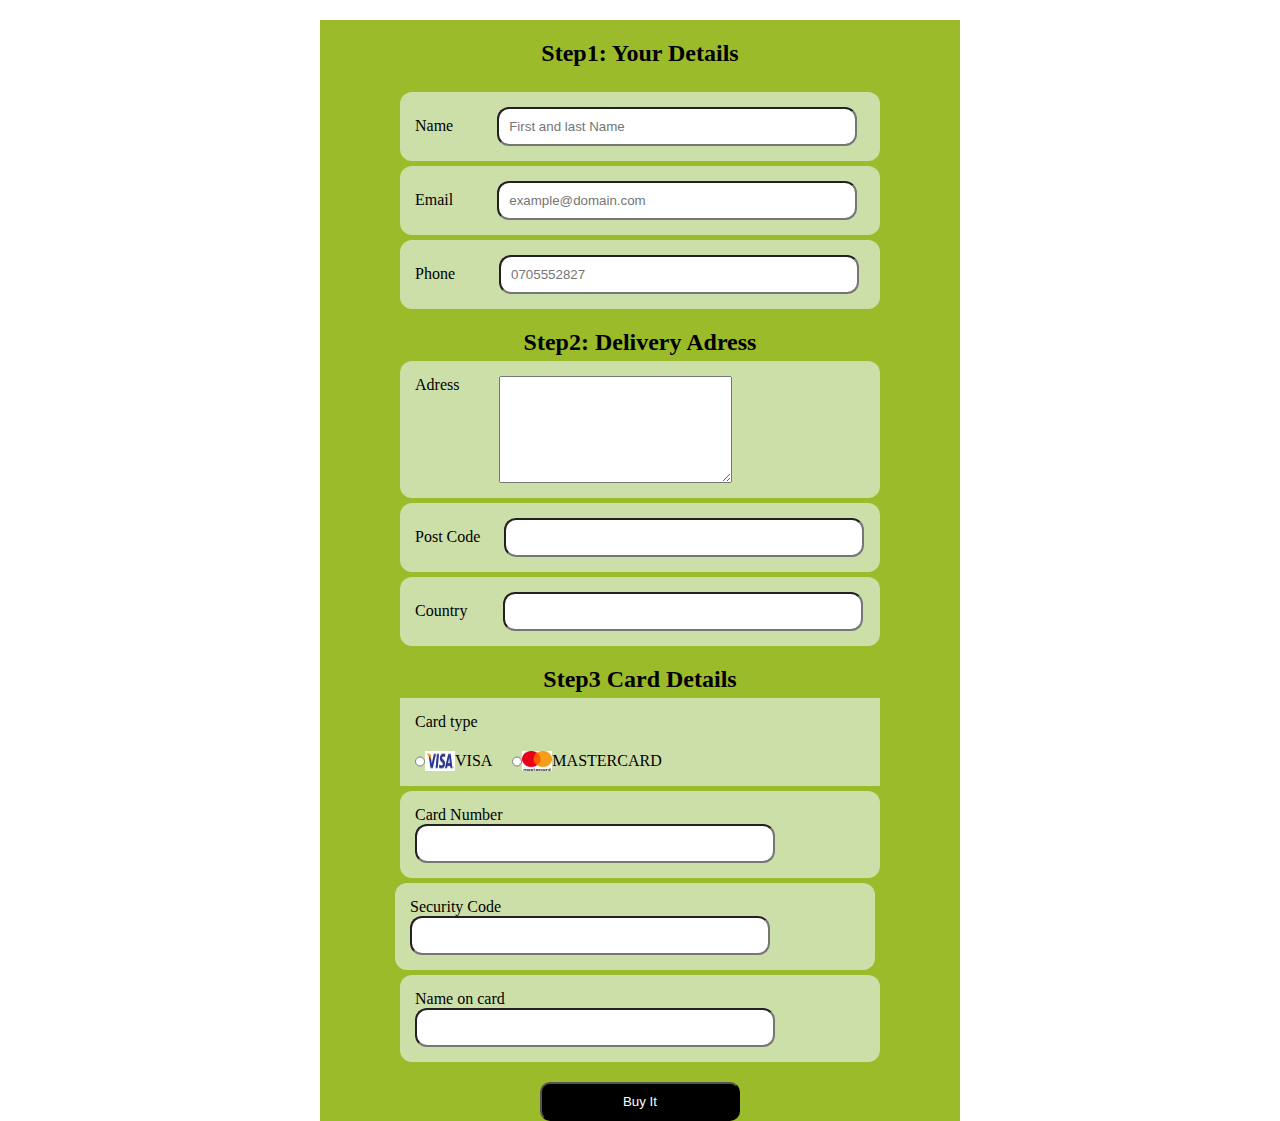
<file: task2/index.html>
<!DOCTYPE html>
<html lang="en">
<head>
    <meta charset="UTF-8">
    <meta name="viewport" content="width=device-width, initial-scale=1.0">
    <link rel="stylesheet" href="./style.css">
    <title>Document</title>
</head>
<body>
    <div class="card" >
        <form >
<h2 style="margin: 20px;">Step1: Your Details</h2>
<label class="cards">
   <p>Name</p> 
   <input type="text" placeholder="First and last Name">
</label> 
  <label class="cards"> 
    <p>Email</p> 
    <input type="email" placeholder="example@domain.com">
</label >
   <label class="cards">
    <p>Phone</p>
     <input type="text " placeholder="0705552827">
    </label>
        </form>

        <form>
<h2>Step2: Delivery Adress</h2>
           
            <label class="textarea">
                <p>Adress</p> <textarea name="textInput" id="textArea" cols="27" rows="7"></textarea>
            </label>
            <label class="cards">
                <p>Post Code</p> <input type="text" style="margin-left: -20px;">
            </label>
            <label class="cards">
           <p>Country</p> <input type="text" style="margin-left: -8px;">
            </label>

    


        </form>
        <form>
            <h2>Step3 Card Details</h2>
<label class="cards1">
    <p>Card type</p> 
    <div style="display:flex; align-items: center; gap:20px;margin-top:20px;">
        <div style="display: flex;align-items: center;">
             <input class="radio" type="radio"><img src="visa.jpg">VISA
            </div>
        <div style="display: flex;align-items: center;">
            <input class="radio" type="radio"><img src="mastercard.jpg">MASTERCARD
        </div>
    </div>
</label>
<label class="cards">
    <p>Card Number</p><input type="number">
</label>
<label class="cards" style="margin-left: -10px;">
    <p>Security Code</p> <input type="number">
</label>
<label class="cards">
    <p>Name on card</p> <input type="text">
</label>

        </form>
       <div class="button">
         <button>Buy It</button>
       </div>


    </div>
</body>
</html>
</file>
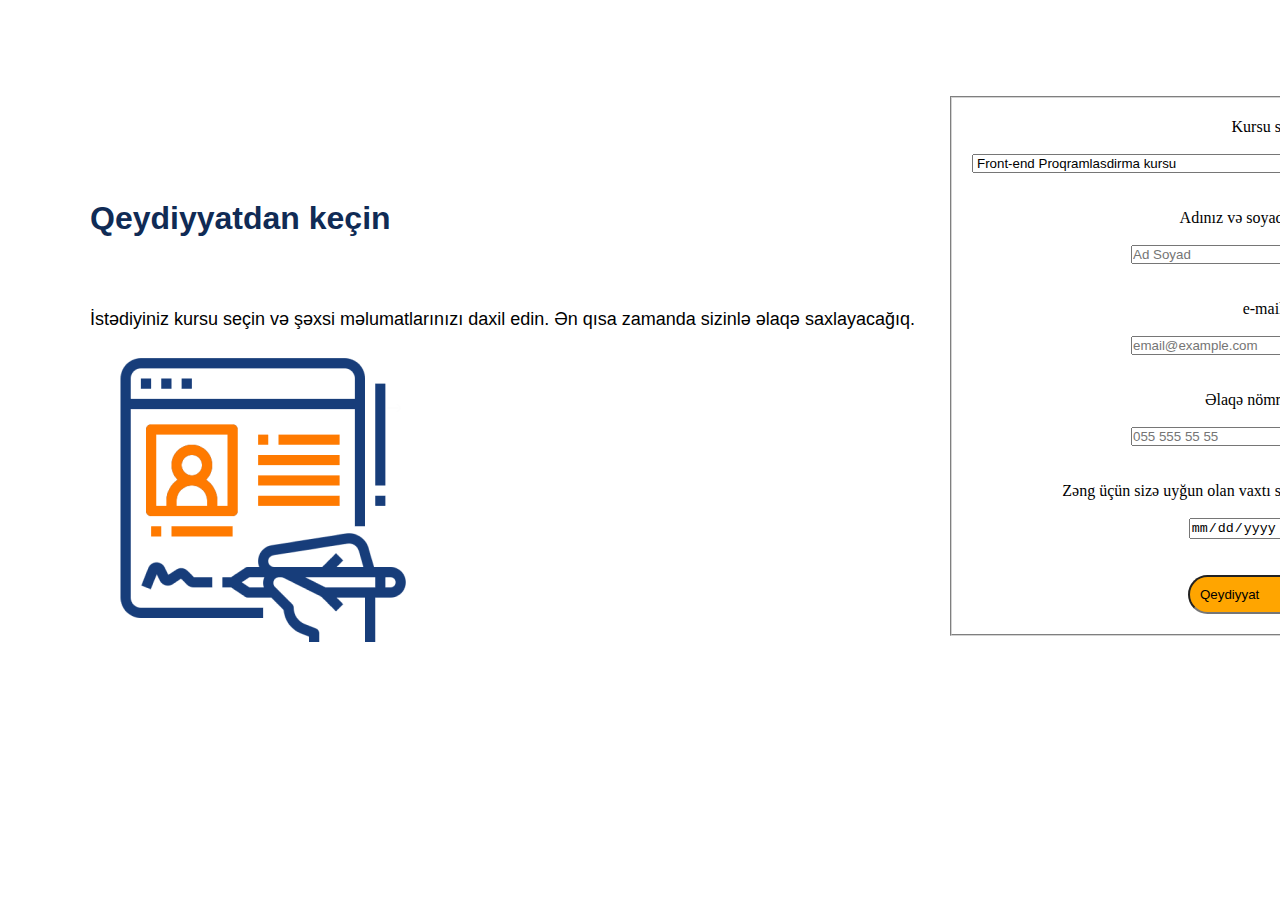
<file: task1/neww.html>
<!DOCTYPE html>
<html lang="en">
<head>
    <meta charset="UTF-8">
    <meta name="viewport" content="width=device-width, initial-scale=1.0">
    <link rel="stylesheet" href="./sttyle.css">
    <title>Document</title>
</head>
<body>
    <div class="sekil">
        <h1 class="yazi">Qeydiyyatdan keçin</h1><br><br><br><br>
        <p style="font-size: 18px; font-family: Arial, Helvetica, sans-serif;" >İstədiyiniz kursu seçin və şəxsi məlumatlarınızı daxil edin. Ən qısa zamanda sizinlə əlaqə saxlayacağıq. </p><br>
        <img src="register-img.png">
    </div>
   <div class="cedvel"> 
    <fieldset>
    <form> Kursu seçin: <br><br>
    <select>  <br><br>
           <option value="Front-end Proqramlasdirma kursu"> Front-end Proqramlasdirma kursu</option>
           <option value="2">Python və Django ilı back-end proqramlasdirma kursu</option>
           <option value="3">Full stack MERN proqramlasdirma kursu</option>
           <option value="4">Front-end tecrube proqrami</option>
           <option value="5">İT specialist kursu</option>
           <option value="6">Back-end tecrube proqrami</option>
           <option value="7">Full Stack Python proqramlasdirma kursu</option>
        </select><br><br><br>
          Adınız və soyadınız: <br><br><input type="text" name="" id="" placeholder="Ad Soyad"> <br><br><br>
  e-mailiniz:<br><br><input type="email" placeholder="email@example.com"><br><br><br>
  Əlaqə nömrəniz:<br><br><input type="text" placeholder="055 555 55 55"> <br><br><br>
  Zəng üçün sizə uyğun olan vaxtı seçin:<br><br> <input type="date" placeholder="11:00 AM"><br><br><br>
 <input type="submit " value="Qeydiyyat" style="background-color: orange; width: 100px; padding: 10px; border-radius: 20px;"></input>
    </form>
</fieldset>
</div>

</body>
</html>
</file>
<file: task2/style.css>
*{
    margin: 0;
    padding: 0;
    box-sizing: border-box;
}
.card{
    background-color: #9BBB2a;
    width: 50%;
    margin: 0 auto;
}
p{
    display: inline-block;
    margin-right:40px;
}
.cards{
    display: block;
    background-color: rgba(239,247,255,0.6);
    padding:15px;
    width:80%;
    border-radius: 12px;
}
form{
   display: flex; 
   flex-direction: column;
   align-items: center;
   gap:5px;
   margin: 20px;
}
input{
    padding:10px;
    width:360px;
    border-radius: 12px;
}
.textarea{
    display: flex;
    align-items: flex-start;
    background-color: rgba(239,247,255,0.6);
    border-radius: 12px;
    padding: 15px;
    width: 80%;
}
.cards1{
    background-color: rgba(239,247,255,0.6);
    width: 80%;
    padding: 15px;
    display: flex;
    flex-direction: column;
}
img{
    width: 30px;
    height: 20px;
}
.radio{
    padding:0;
    width:10px;
    border-radius: 0;
}
.button{
    margin: 0 auto;
    
    text-align: center;

}
.button button{
    padding: 10px;
    width: 200px;
    border-radius: 10px;
    background-color: black;
    color: white;
}
</file>
<file: task1/sttyle.css>
*{
    margin: 0;
    padding: 0;
}
.cedvel{
   text-align: right;
   margin-right: 80px;
   margin-top: 50px;

}
fieldset{
    width: fit-content;
    margin-left: 950px;
    padding: 20px;
    border-color: lightgray;
    margin-top: -600px;
}
.sekil{
    margin-left: 90px;
    margin-top: 300px;
}
.yazi{
    color: #102b55;
    font-family: Arial, Helvetica, sans-serif;
    margin-top: -100px;
    }
</file>
